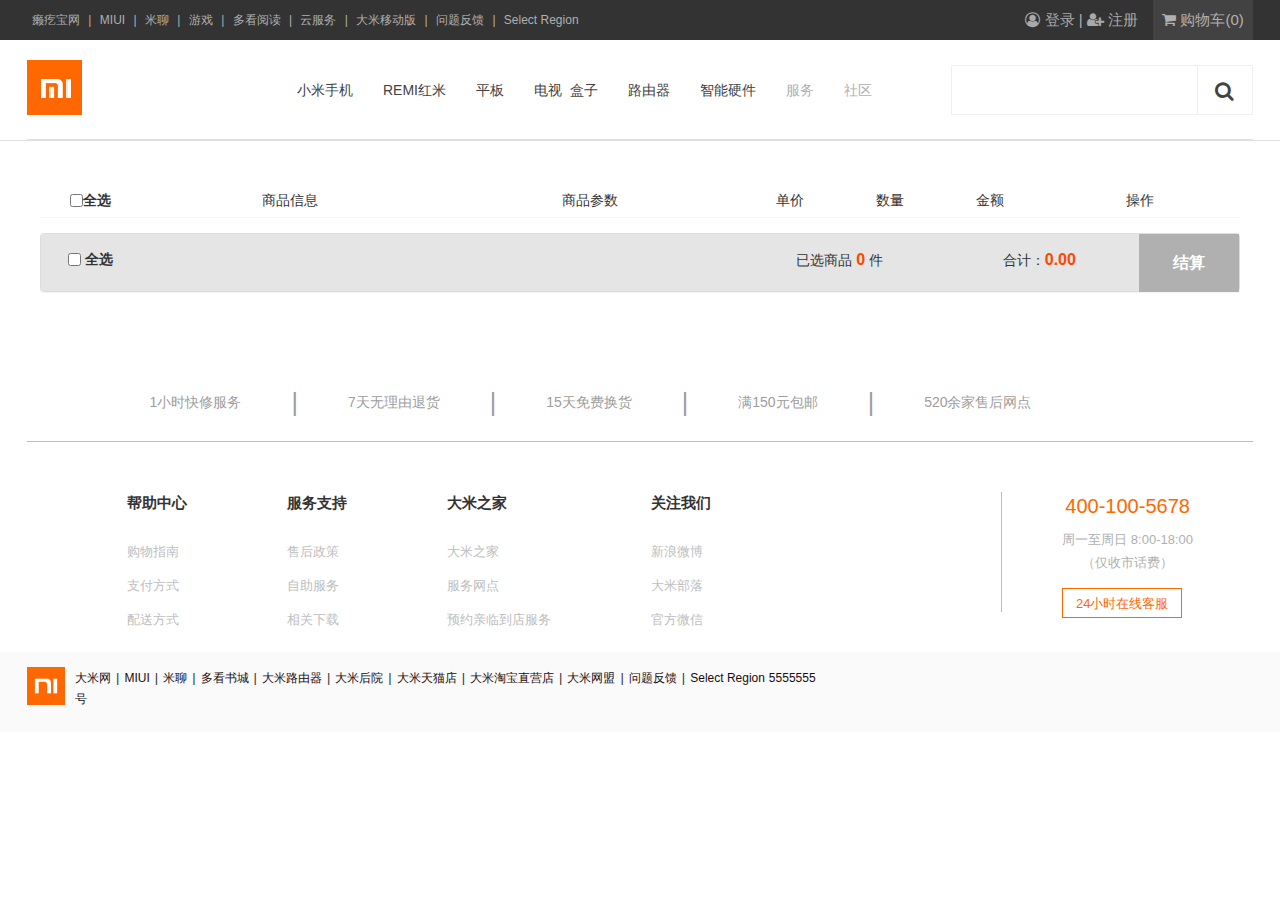
<file: car.html>
<!DOCTYPE html>
<html>
<head lang="en">
    <meta charset="UTF-8">
    <title>小米商品详情</title>
    <link rel="stylesheet" href="css/xiaomi.css"/>
    <link rel="stylesheet" href="font-awesome/css/font-awesome.min.css">
    <link rel="stylesheet" type="text/css" href="css/bootstrap.css">
    <link type="text/css" rel="stylesheet" href="css/style.css"/>
    <link rel="stylesheet" href="css/public.css"/>
    <script type="text/javascript" src="js/jquery-2.1.4.min.js"></script>
    <script src="js/jquery.animate-colors-min.js"></script>
    
  
</head>
<body>
     <div class="head_box">
         <div id="head_wrap">
             <div id="head_nav">
                 <a class="head_nav_a">癞疙宝网</a>
                 <span>|</span>
                 <a class="head_nav_a">MIUI</a>
                 <span>|</span>
                 <a class="head_nav_a">米聊</a>
                 <span>|</span>
                 <a class="head_nav_a">游戏</a>
                 <span>|</span>
                 <a class="head_nav_a">多看阅读</a>
                 <span>|</span>
                 <a class="head_nav_a">云服务</a>
                 <span>|</span>
                 <a class="head_nav_a">大米移动版</a>
                 <span>|</span>
                 <a class="head_nav_a">问题反馈</a>
                 <span>|</span>
                 <a class="head_nav_a" id="Select_Region_but">Select Region</a>
             </div>
             <div id="head_right">
                 <div id="head_landing">
                     <a class="head_nav_a" href="land.html"><i class="fa fa-user-circle-o fa-x"></i> 登录</a>
                     <span>|</span>
                     <a class="head_nav_a" href="register.html"><i class="fa fa-user-plus fa-x"></i> 注册</a>
                 </div>
                 <div id="head_car">
                     <a class="head_car_text"><i class="fa fa-shopping-cart fa-x"></i>&nbsp;购物车(0)</a>
                     <div id="car_content" style="height: 0px;width:0px ;background-color: #edffc6;z-index: 999">
                         <a class="car_text"></a>
                     </div>
                 </div>
             </div>
         </div>
     </div>
     <div id="main_head_box">
         <div id="menu_wrap">
             <div id="menu_logo">
                 <img src="img/m-logo.png" id="m-logo"/>
                 <img src="img/house.png" id="house"/>
             </div>
             <div id="menu_nav">
                 <ul id="airline">

                     <li class="menu_li" control="xiaomiphone" id="xiaomiphone">
                         小米手机
                     </li>
                     <li class="menu_li" control="hongmiphone" id="hongmiphone">REMI红米</li>
                     <li class="menu_li" control="pingban" id="pingban">平板</li>
                     <li class="menu_li" control="tv" id="tv">电视&nbsp;&nbsp;盒子</li>
                     <li class="menu_li" control="luyou" id="luyou">路由器</li>
                     <li class="menu_li" control="yingjian" id="yingjian">智能硬件</li>
                     <li><a>服务</a></li>
                     <li><a>社区</a></li>
                 </ul>
                 <ul id="dh1">
         
                 </ul>   
             </div>
             <div id="find_wrap">
                 <div id="find_bar">
                     <input type="text" id="find_input">
                 </div>
                <!-- 收索框设置 -->
                 <div id="find_but"><i class="fa fa-search fa-x"></i></div>
             </div>
         </div>
     </div>
     <div id="car_main"></div>
     

     <!-- 购物车 -->
     <div class="shopping-car-container">
            <div class="car-headers-menu">
                <div class="row">
                    <div class="col-md-1 col-xs-1 car-menu">
                        <label><input type="checkbox" id="check-goods-all" /><span id="checkAll">全选</span></label>
                    </div>
                    <div class="col-md-3 col-xs-3 car-menu">商品信息</div>
                    <div class="col-md-3  col-xs-3 car-menu">商品参数</div>
                    <div class="col-md-1  col-xs-1 car-menu">单价</div>
                    <div class="col-md-1 col-xs-1 car-menu">数量</div>
                    <div class="col-md-1 col-xs-1 car-menu">金额</div>
                    <div class="col-md-2 col-xs-2 car-menu">操作</div>
                </div>
            </div>
            <div class="goods-content">
            

            </div>
            <div class="panel panel-default">
                <div class="panel-body bottom-menu-include">
                    <div class="col-md-1 col-xs-1 check-all-bottom bottom-menu">
                        <label>
                                <input type="checkbox" id="checked-all-bottom" />
                                <span id="checkAllBottom">全选</span>
                            </label>
                    </div>
                    <div class="col-md-6 col-xs-6 bottom-menu">
        
                    </div>
                    <div class="col-md-2 col-xs-2 bottom-menu">
                        <span>已选商品 <span id="selectGoodsCount">0</span> 件</span>
                    </div>
                    <div class="col-md-2 col-xs-2 bottom-menu">
                        <span>合计：<span id="selectGoodsMoney">0.00</span></span>
                    </div>
                    <div class="col-md-1 col-xs-1 bottom-menu submitData submitDis">
                        结算
                    </div>
                </div>
            </div>
       
        </div>




















     <div id="foot_box">
         <div id="foot_wrap">
             <div class="foot_top">
                 <ul>
                     <li>1小时快修服务</li>
                     <li class="font_top_i">|</li>
                     <li>7天无理由退货</li>
                     <li class="font_top_i">|</li>
                     <li>15天免费换货</li>
                     <li class="font_top_i">|</li>
                     <li>满150元包邮</li>
                     <li class="font_top_i">|</li>
                     <li>520余家售后网点</li>
                 </ul>
             </div>
             <div class="foot_bottom">
                 <div class="foot_bottom_l">
                     <dl>
                         <dt>帮助中心</dt>
                         <dd>购物指南</dd>
                         <dd>支付方式</dd>
                         <dd>配送方式</dd>
                     </dl>
                     <dl>
                         <dt>服务支持</dt>
                         <dd>售后政策</dd>
                         <dd>自助服务</dd>
                         <dd>相关下载</dd>
                     </dl>
                     <dl>
                         <dt>大米之家</dt>
                         <dd>大米之家</dd>
                         <dd>服务网点</dd>
                         <dd>预约亲临到店服务</dd>
                     </dl>
                     <dl>
                         <dt>关注我们</dt>
                         <dd>新浪微博</dd>
                         <dd>大米部落</dd>
                         <dd>官方微信</dd>
                     </dl>
                 </div>
                 <div class="foot_bottom_r">
                     <a>400-100-5678</a>
                     <a>周一至周日 8:00-18:00</a>
                     <a>（仅收市话费）</a>
                     <span> 24小时在线客服</span>
                 </div>
             </div>
         </div>
         <div class="foot_note_box">
             <div class="foot_note_wrap">
                 <div class="foot_note_con">
                     <span class="foot_logo"><img src="img/mi-logo.png" width="38px" height="38px"></span>
						<span class="foot_note_txt">
							<a>大米网</a><h>|</h><a>MIUI</a><h>|</h><a>米聊</a><h>|</h><a>多看书城</a><h>|</h><a>大米路由器</a><h>|</h><a>大米后院</a><h>|</h><a>大米天猫店</a><h>|</h><a>大米淘宝直营店</a><h>|</h><a>大米网盟</a><h>|</h><a>问题反馈</a><h>|</h><a>Select Region</a>
						    <a> 5555555号</a>
						</span>
                 </div>

             </div>
         </div>
     </div>


</body>
<script type="text/javascript" src="js/ajax3.js"></script>
<script type="text/javascript" src="js/xiaomi.js"></script>
<script type="text/javascript" src="js/shop.js"></script>
<script type="text/javascript" src="js/car.js"></script>

</html>
</file>
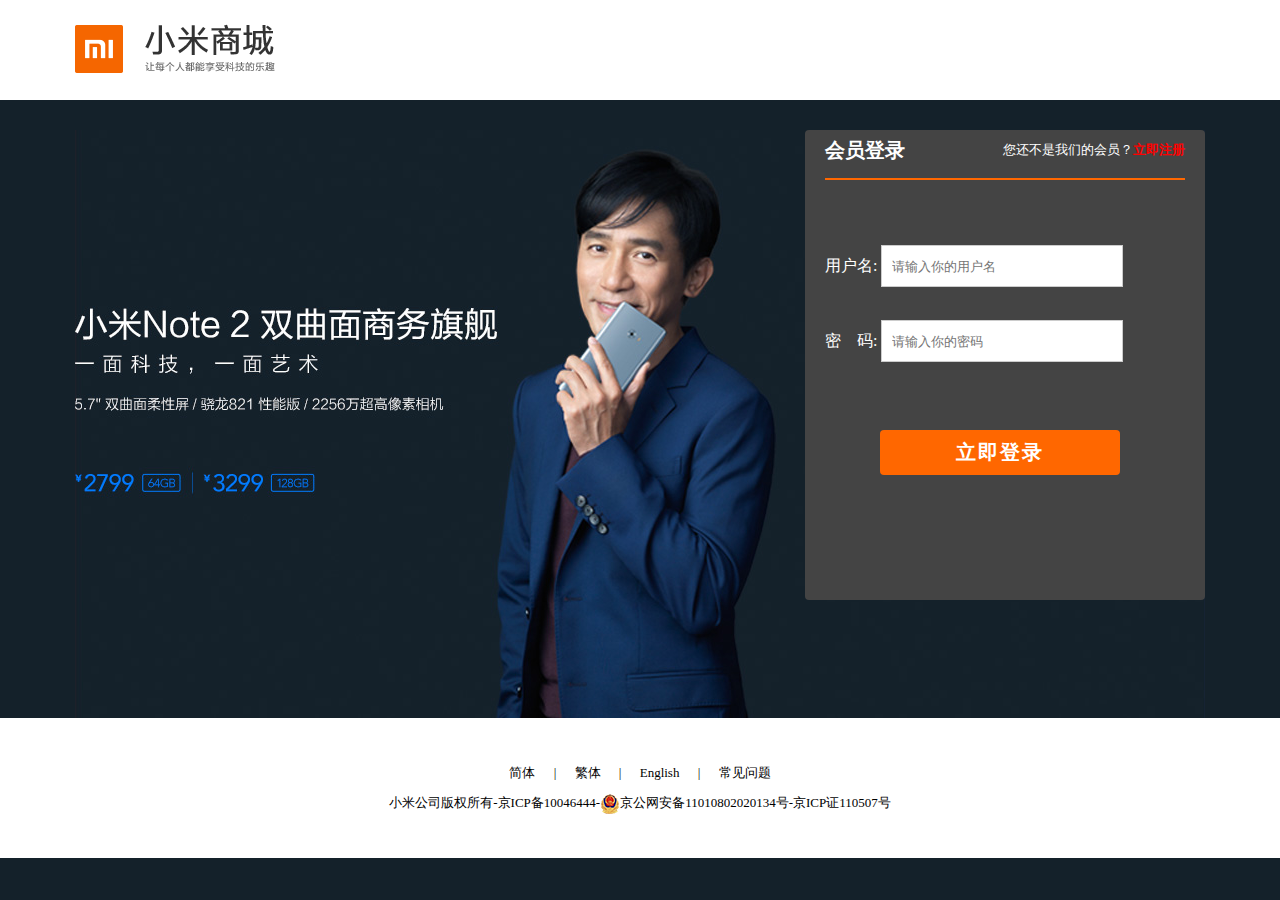
<file: land.html>
<!DOCTYPE html>
<html>
	<head>
		<meta charset="UTF-8">
		<title>会员登录</title>
		<link rel="stylesheet" type="text/css" href="./css/login.css">
		
	</head>
	<body>
		<!-- login -->
		<div class="top center">
			<div class="logo center">
				<a href="index.html" target="_blank"><img src="./img/mistore_logo.png" alt=""></a>
			</div>
		</div>
		<form class="form center">
		<div class="login">
			<div class="login_center">
				<div class="login_top">
					<div class="left fl">会员登录</div>
					<div class="right fr">您还不是我们的会员？<a href="register.html" target="_self">立即注册</a></div>
					<div class="clear"></div>
					<div class="xian center"></div>
				</div>
				<div class="login_main center">
					<div class="username">用户名:&nbsp;<input id="account" class="shurukuang" type="text" name="username" placeholder="请输入你的用户名"/></div>
					<div class="username">密&nbsp;&nbsp;&nbsp;&nbsp;码:&nbsp;<input class="shurukuang" id="password" type="password" name="password" placeholder="请输入你的密码"/></div>
				
				</div>
				<div class="login_submit"> 
					<input class="submit" type="button" value="立即登录" id="land">
				</div>
				
			</div>
		</div>
		</form>
		<footer>
			<div class="copyright">简体 | 繁体 | English | 常见问题</div>
			<div class="copyright">小米公司版权所有-京ICP备10046444-<img src="./img/ghs.png" alt="">京公网安备11010802020134号-京ICP证110507号</div>

		</footer>
	</body>
	<script type="text/javascript" src="js/ajax3.js"></script>
	<script type="text/javascript" src="js/land.js"></script>
</html>
</file>
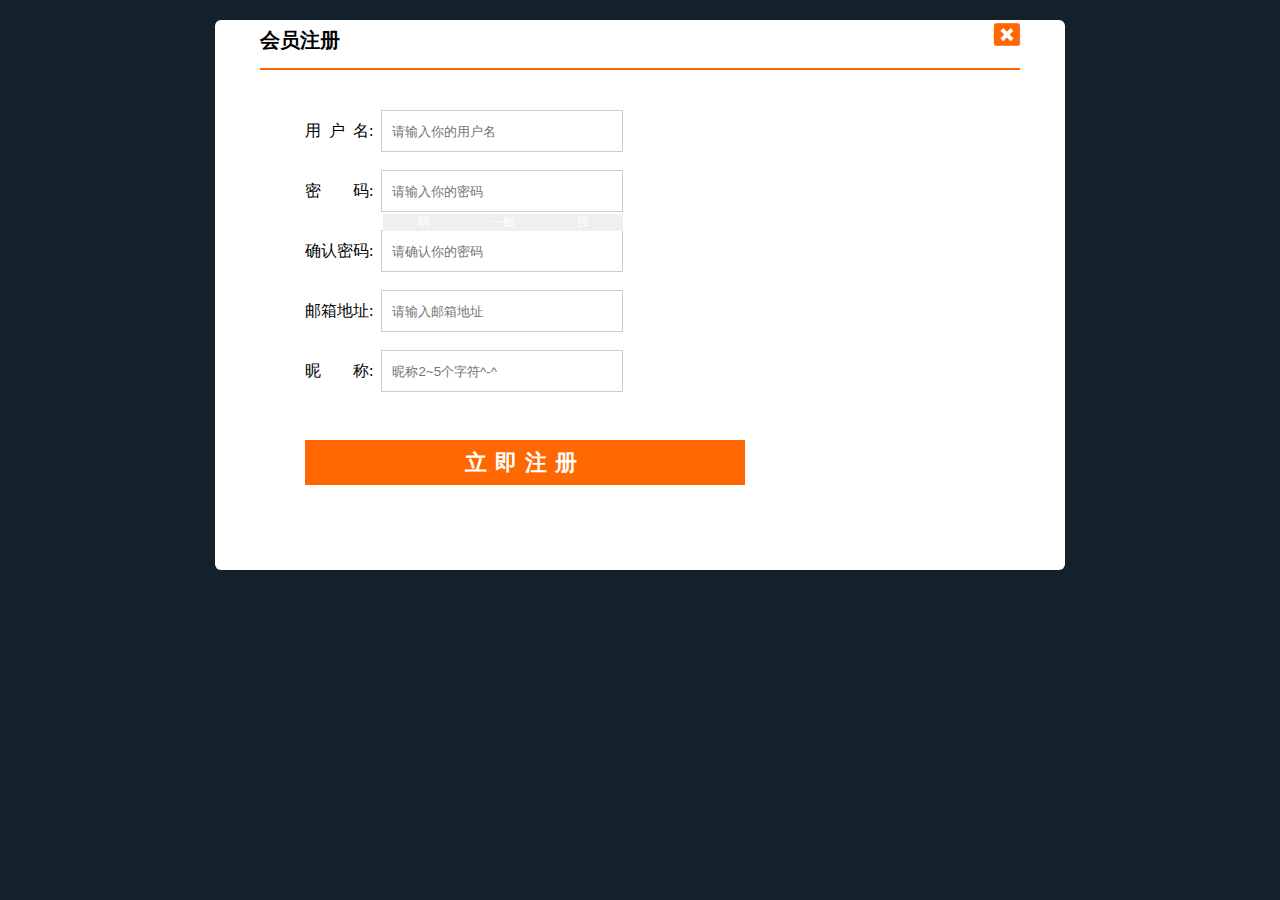
<file: register.html>
<!DOCTYPE html>
<html>
	<head>
		<meta charset="UTF-8">
		<title>用户注册</title>
		<link rel="stylesheet" type="text/css" href="./css/login.css">
		<link rel="stylesheet" href="font-awesome/css/font-awesome.min.css">
	</head>
	
	<body>
		<form>
		<div class="regist">
			<div class="regist_center">
				<div class="regist_top">
					<div class="left fl">会员注册</div>
					<div class="right fr"><a id="back"><i class="fa fa-window-close fa-2x"></i></a></div>
					<div class="clear"></div>
					<div class="xian center"></div>
				</div>
				<div class="regist_main center">
					<div class="username">用&nbsp;&nbsp;户&nbsp;&nbsp;名:&nbsp;&nbsp;<input id="user" class="shurukuang" type="text" name="username" placeholder="请输入你的用户名"/><span id="ty1"></span></div>
					<div class="username">密&nbsp;&nbsp;&nbsp;&nbsp;&nbsp;&nbsp;&nbsp;&nbsp;码:&nbsp;&nbsp;<input id="password" class="shurukuang" type="password" name="password" placeholder="请输入你的密码"/><span id="ty2"></span></div>
					<div id="panduan"><span id="i1">弱</span><span id="i2">一般</span><span id="i3">强</span></div>		
					<div class="username">确认密码:&nbsp;&nbsp;<input id="copy" class="shurukuang" type="password" name="repassword" placeholder="请确认你的密码"/><span id="ty3"></span></div>
					<div class="username">邮箱地址:&nbsp;&nbsp;<input id="emil" class="shurukuang" type="text" name="tel" placeholder="请输入邮箱地址"/><span id="ty4"></span></div>
					<div class="username">昵&nbsp;&nbsp;&nbsp;&nbsp;&nbsp;&nbsp;&nbsp;&nbsp;称:&nbsp;&nbsp;<input id="nc" class="shurukuang" type="text" name="nc" placeholder="昵称2~5个字符^-^"/><span id="ty5"></span></div>
					
				</div>
				<div class="regist_submit">
					<input class="submit" type="button" name="submit" value="立即注册" id="send" >
				</div>
				
			</div>
		</div>
		</form>
	</body>
	<script type="text/javascript" src="js/register.js"></script>
</html>
</file>
<file: css/xiaomi.css>
html body, html h1, html h2, html h3, html h4, html h5, html h6, html hr, html p, html blockquote, html dl, html dt, html dd, html ul, html ol, html li, html pre, html form, html fieldset, html legend, html button, html input, html textarea, html th, html td {
  margin: 0;
  padding: 0; }
html body, html button, html input, html select, html textarea {
  font: 12px/1.5tahoma, arial, \5b8b\4f53; }
html h1, html h2, html h3, html h4, html h5, html h6 {
  font-size: 100%; }
html address, html cite, html dfn, html em, html var {
  font-style: normal; }
html code, html kbd, html pre, html samp {
  font-family: couriernew, courier, monospace; }
html small {
  font-size: 12px; }
html ul, html ol {
  list-style: none; }
html a {
  text-decoration: none; }
html a:hover {
  text-decoration: underline; }
html sup {
  vertical-align: text-top; }
html sub {
  vertical-align: text-bottom; }
html legend {
  color: #000; }
html fieldset, html img {
  border: 0; }
html button, html input, html select, html textarea {
  font-size: 100%; }
html table {
  border-collapse: collapse;
  border-spacing: 0; }

.head_box {
  width: 100%;
  height: 40px;
  background: #333;
  overflow: visible; }
  .head_box #head_wrap {
    width: 1226px;
    height: 40px;
    margin: 0 auto; }
    .head_box #head_wrap #head_nav {
      float: left;
      line-height: 40px;
      color: #b0b0b0;
      font-size: 12px;
      text-align: center;
      cursor: pointer; }
      .head_box #head_wrap #head_nav a {
        margin-left: 5px; }
      .head_box #head_wrap #head_nav a:hover {
        text-decoration: none;
        color: #FFFFFF; }
      .head_box #head_wrap #head_nav span {
        margin-left: 5px; }
    .head_box #head_wrap #head_right {
      float: right;
      line-height: 40px;
      color: #b0b0b0;
      font-size: 15px;
      text-align: center;
      cursor: pointer; }
      .head_box #head_wrap #head_right #head_landing {
        height:40px;
        float: left;
        margin-right: 15px; }
        .head_box #head_wrap #head_right #head_landing a:hover {
          text-decoration: none;
          color: #FFFFFF; }
      .head_box #head_wrap #head_right #head_car {
        float: right;
        width: 100px;
        height: 40px;
        background: #424242;
        position: relative; }
        .head_box #head_wrap #head_right #head_car a:hover {
          text-decoration: none; }
        .head_box #head_wrap #head_right #head_car #car_content {
          position: absolute;
          margin-left: -200px; }

#main_head_box {
  width: 100%;
  position: relative;
  color: #424242; }
  #main_head_box #menu_wrap {
    width: 1226px;
    height: 100px;
    margin: 0 auto; }
    #main_head_box #menu_wrap #menu_logo {
      width: 55px;
      height: 55px;
      line-height: 55px;
      text-align: center;
      float: left;
      margin-top: 20px; }
    #main_head_box #menu_wrap #menu_nav {
      width: auto;
      height: 100%;
      float: left;
      margin-left: 200px; }
      #main_head_box #menu_wrap #menu_nav ul {
        list-style: none; }
        #main_head_box #menu_wrap #menu_nav ul li {
          float: left;
          line-height: 100px;
          text-align: center;
          padding: 0 15px;
          cursor: pointer; }
    #main_head_box #menu_wrap #find_wrap {
      float: right;
      width: 302px;
      height: 50px;
      line-height: 50px;
      margin-top: 25px;
      border: 1px solid #F0F0F0; }
      #main_head_box #menu_wrap #find_wrap #find_bar {
        width: 245px;
        height: 48px;
        float: left; }
        #main_head_box #menu_wrap #find_wrap #find_bar #find_input {
          width: 224px;
          height: 28px;
          border: none;
          outline: none; }
      #main_head_box #menu_wrap #find_wrap #find_but {
        width: 56px;
        height: 50px;
        text-align: center;
        float: left;
        font-size: 20px;
        font-weight: 900;
        color: #424242;
        cursor: pointer;
        border-left: 1px solid #F0F0F0;
        transition: all 3s;
        -webkit-transition: all 1s;
        -moz-transition: all 1s;
        -ms-transition: all 1s; }

#menu_content_bg {
  width: 100%;
  overflow: hidden;
  position: absolute;
  background: #fff;
  z-index: 700;
  transition: all 3s;
  -webkit-transition: all 1s;
  -moz-transition: all 1s;
  -ms-transition: all 1s; }
  #menu_content_bg #menu_content_wrap ul {
    height: auto;
    width: 100%;
    position: absolute;
    color: #424242;
    display: block; }
    #menu_content_bg #menu_content_wrap ul li {
      display: none;
      width: 100%;
      height: 230px; }
      #menu_content_bg #menu_content_wrap ul li .menu_content {
        float: left;
        width: 160px;
        cursor: pointer;
        margin-top: 30px; }
        #menu_content_bg #menu_content_wrap ul li .menu_content p {
          font-size: 13px;
          text-align: center;
          margin-top: 20px; }
      #menu_content_bg #menu_content_wrap ul li .menu_content_line {
        width: 0px;
        height: 100px;
        float: left;
        margin: 30px 20px;
        border-left: 1px solid #D0D0D0; }

#big_banner_wrap {
  width: 1226px;
  height: 460px;
  margin: 0 auto;
  position: relative;
  color: #424242; }
  #big_banner_wrap #banner_menu_wrap {
    width: 235px;
    height: 100%;
    float: left;
    position: absolute;
    background: rgba(0, 0, 0, 0.8);
    z-index: 600; }
    #big_banner_wrap #banner_menu_wrap .active {
      margin-top: 20px; }
    #big_banner_wrap #banner_menu_wrap li {
      width: 100%;
      height: 42px;
      position: relative;
      transition: all 3s;
      -webkit-transition: all .3s;
      -moz-transition: all .3s;
      -ms-transition: all .3s;
      line-height: 40px;
      cursor: pointer; }
      #big_banner_wrap #banner_menu_wrap li a {
        font-size: 13px;
        color: #ffffff;
        margin-left: 30px;
        float: left;
        text-decoration: none; }
      #big_banner_wrap #banner_menu_wrap li .banner_menu_i {
        float: right;
        font-size: 20px;
        margin-right: 20px; }
      #big_banner_wrap #banner_menu_wrap li .banner_menu_content {
        width: 600px;
        height: 459px;
        display: none;
        z-index: 610;
        position: absolute;
        left: 235px;
        background: #fff; }
        #big_banner_wrap #banner_menu_wrap li .banner_menu_content .banner_menu_content_ul {
          float: left;
          width: 280px; }
          #big_banner_wrap #banner_menu_wrap li .banner_menu_content .banner_menu_content_ul li {
            width: 250px;
            height: 40px;
            padding: 18px;
            float: left; }
            #big_banner_wrap #banner_menu_wrap li .banner_menu_content .banner_menu_content_ul li a {
              color: #424242;
              margin-left: 5px;
              font-size: 12px; }
            #big_banner_wrap #banner_menu_wrap li .banner_menu_content .banner_menu_content_ul li span {
              width: 59px;
              height: 25px;
              float: right;
              margin-top: 5px;
              border: 1px solid #ff6700;
              color: #FF6700;
              font-size: 13px;
              line-height: 24px;
              text-align: center;
              transition: all 3s;
              -webkit-transition: all .3s;
              -moz-transition: all .3s;
              -ms-transition: all .3s; }
            #big_banner_wrap #banner_menu_wrap li .banner_menu_content .banner_menu_content_ul li span:hover {
              background: #ff6700;
              color: #ffffff; }
  #big_banner_wrap #big_banner_pic_wrap {
    width: 1226px;
    height: 460px;
    overflow: hidden;
    position: relative; }
    #big_banner_wrap #big_banner_pic_wrap #big_banner_pic {
      width: 6130px;
      height: 460px;
      position: absolute;
      float: left; }
      #big_banner_wrap #big_banner_pic_wrap #big_banner_pic li {
        width: 1226px;
        height: 460px;
        float: left;
        cursor: pointer; }
  #big_banner_wrap #big_banner_change_wrap {
    width: 961px;
    height: 460px;
    position: absolute;
    top: 0px;
    left: 250px;
    color: #ffffff; }
    #big_banner_wrap #big_banner_change_wrap div {
      display: none;
      transition: all 3s;
      -webkit-transition: all .3s;
      -moz-transition: all .3s;
      -ms-transition: all .3s; }
    #big_banner_wrap #big_banner_change_wrap div:hover {
      background: #333333;
      cursor: pointer;
      color: #FF6700; }
    #big_banner_wrap #big_banner_change_wrap #big_banner_change_prev {
      width: 50px;
      height: 50px;
      float: left;
      margin-top: 205px;
      font: 50px/45px "";
      
      text-align: center; 
    }
    #big_banner_wrap #big_banner_change_wrap #big_banner_change_next {
      width: 50px;
      height: 50px;
      float: right;
      margin-top: 205px;
      font: 50px/45px "";
      text-align: center;
     
     }

#head_other_wrap {
  width: 1226px;
  height: 170px;
  margin: 0 auto;
  margin-top: 20px;
  color: #fff;
  font-size: 13px; }
  #head_other_wrap #head_other {
    width: 235px;
    height: 170px;
    float: left;
    background: #5f5750; }
    #head_other_wrap #head_other ul li {
      display: block;
      width: 76px;
      height: 85px;
      float: left; }
      #head_other_wrap #head_other ul li #div1 {
        border-right: 1px solid #888888;
        border-bottom: 1px solid #888888; }
      #head_other_wrap #head_other ul li #div2 {
        border-left: 1px solid #888888;
        border-right: 1px solid #888888;
        border-bottom: 1px solid #888888; }
      #head_other_wrap #head_other ul li #div3 {
        border-left: 1px solid #888888;
        border-bottom: 1px solid #888888; }
      #head_other_wrap #head_other ul li #div4 {
        border-right: 1px solid #888888;
        border-top: 1px solid #888888; }
      #head_other_wrap #head_other ul li #div5 {
        border-left: 1px solid #888888;
        border-right: 1px solid #888888;
        border-top: 1px solid #888888; }
      #head_other_wrap #head_other ul li #div6 {
        border-left: 1px solid #888888;
        border-top: 1px solid #888888; }
      #head_other_wrap #head_other ul li div {
        width: 70px;
        height: 70px;
        text-align: center;
        margin: 0 auto;
        margin-top: 5px; }
        #head_other_wrap #head_other ul li div p {
          line-height: 40px; }
  #head_other_wrap .head_other_ad {
    width: 316px;
    height: 170px;
    float: left;
    margin-left: 14px; }

#head_hot_goods_wrap {
  width: 1226px;
  margin: 0 auto;
  color: #424242; }
  #head_hot_goods_wrap #head_hot_goods_title {
    width: 1226px;
    height: 60px;
    line-height: 60px; }
    #head_hot_goods_wrap #head_hot_goods_title .title_span {
      font-size: 25px;
      font-weight: 100; }
    #head_hot_goods_wrap #head_hot_goods_title #head_hot_goods_change {
      width: 102px;
      height: 25px;
      float: right;
      margin-top: 20px;
      border: 1px solid #F0F0F0;
      color: #BEBEBE;
      line-height: 25px;
      text-align: center; }
      #head_hot_goods_wrap #head_hot_goods_title #head_hot_goods_change #head_hot_goods_prave {
        width: 50px;
        height: 25px;
        float: left;
        font-size: 20px;
        border-right: 1px solid #F0F0F0;
        cursor: pointer; }
      #head_hot_goods_wrap #head_hot_goods_title #head_hot_goods_change #head_hot_goods_next {
        width: 50px;
        height: 25px;
        float: right;
        font-size: 20px;
        border-right: 1px solid #F0F0F0;
        cursor: pointer; }
  #head_hot_goods_wrap #head_hot_goods_content {
    width: 1226px;
    height: 345px;
    overflow: hidden;
    position: relative; }
    #head_hot_goods_wrap #head_hot_goods_content ul {
      width: 2500px;
      height: 300px;
      position: absolute;
      left: 0px;
      overflow: hidden;
      transition: all 3s;
      -webkit-transition: all 1s;
      -moz-transition: all 1s;
      -ms-transition: all 1s; }
      #head_hot_goods_wrap #head_hot_goods_content ul li {
        width: 237px;
        height: 300px;
        padding-top: 20px;
        margin-right: 10px;
        background: #fafafa;
        float: left;
        text-align: center;
        border-top: 1px solid #FF6700; }
        #head_hot_goods_wrap #head_hot_goods_content ul li a {
          display: block; }
        #head_hot_goods_wrap #head_hot_goods_content ul li a:hover {
          text-decoration: none;
          cursor: pointer; }
        #head_hot_goods_wrap #head_hot_goods_content ul li a:nth-child(2) {
          margin: 15px auto;
          font-size: 13px;
          color: #333; }
        #head_hot_goods_wrap #head_hot_goods_content ul li a:nth-child(3) {
          font-size: 12px;
          color: #B0B0B0; }

#main_show_box {
  width: 100%;
  background: #f5f5f5;
  padding-bottom: 80px; }
  #main_show_box #floor_1 {
    width: 1228px;
    margin: 0 auto;
    padding: 1px;
    overflow: hidden; }
    #main_show_box #floor_1 #floor_head {
      width: 100%;
      height: 58px;
      padding-top: 1px;
      line-height: 65px;
      margin-top: 20px; }
      #main_show_box #floor_1 #floor_head .title_span {
        font-size: 25px;
        font-weight: 100;
        color: #424242; }
  #main_show_box .floor_goods_wrap {
    width: 1240px;
    margin: 0 auto; }
    #main_show_box .floor_goods_wrap ul {
      height: 100%; }
      #main_show_box .floor_goods_wrap ul #te {
        width: 234px;
        height: 600px; }
      #main_show_box .floor_goods_wrap ul li {
        width: 234px;
        height: 300px;
        float: left;
        text-align: center;
        position: relative;
        background: #ffffff;
        margin-top: 10px;
        margin-left: 10px;
        cursor: pointer;
        transition: all 3s;
        -webkit-transition: all 1s;
        -moz-transition: all 1s;
        -ms-transition: all 1s; }
        #main_show_box .floor_goods_wrap ul li a {
          display: block; }
        #main_show_box .floor_goods_wrap ul li a:hover {
          text-decoration: none; }
        #main_show_box .floor_goods_wrap ul li a:nth-child(2) {
          font-size: 15px;
          margin-top: 15px;
          color: #424242; }
        #main_show_box .floor_goods_wrap ul li a:nth-child(3) {
          font-size: 12px;
          margin-top: 5px;
          color: #BEBEBE; }
        #main_show_box .floor_goods_wrap ul li a:nth-child(4) {
          font-size: 15px;
          margin-top: 15px;
          color: #FF6700; }

#foot_box {
  width: 100%;
  height: 280px; }
  #foot_box #foot_wrap {
    width: 1226px;
    margin: 0 auto;
    overflow: hidden; }
    #foot_box #foot_wrap .foot_top {
      width: 100%;
      height: 80px;
      line-height: 80px;
      border-bottom: 1px solid #BEBEBE; }
      #foot_box #foot_wrap .foot_top ul {
        width: 80%;
        height: 100%;
        margin: 0 auto; }
        #foot_box #foot_wrap .foot_top ul .font_top_i {
          margin: 0 50px;
          font-size: 25px;
          font-weight: 100; }
        #foot_box #foot_wrap .foot_top ul li {
          float: left;
          color: #9D9D9D;
          cursor: pointer; }
    #foot_box #foot_wrap .foot_bottom .foot_bottom_l {
      height: 160px;
      margin-top: 50px;
      float: left; }
      #foot_box #foot_wrap .foot_bottom .foot_bottom_l dl {
        float: left;
        margin-left: 100px; }
        #foot_box #foot_wrap .foot_bottom .foot_bottom_l dl dt {
          font-size: 15px;
          margin-bottom: 30px; }
        #foot_box #foot_wrap .foot_bottom .foot_bottom_l dl dd {
          font-size: 13px;
          margin-top: 15px;
          color: #BEBEBE;
          cursor: pointer; }
    #foot_box #foot_wrap .foot_bottom .foot_bottom_r {
      height: 120px;
      margin-top: 50px;
      float: right;
      margin-right: 0px;
      text-align: center;
      padding: 0 60px;
      border-left: 1px solid #BEBEBE; }
      #foot_box #foot_wrap .foot_bottom .foot_bottom_r a:nth-child(1) {
        font-size: 20px;
        color: #FF6700;
        display: block;
        margin-bottom: 10px; }
      #foot_box #foot_wrap .foot_bottom .foot_bottom_r a:nth-child(2) {
        font-size: 13px;
        display: block;
        margin-bottom: 5px; }
      #foot_box #foot_wrap .foot_bottom .foot_bottom_r a:nth-child(3) {
        font-size: 13px;
        display: block;
        margin-bottom: 15px; }
      #foot_box #foot_wrap .foot_bottom .foot_bottom_r span {
        display: block;
        transition: all .3s;
        -webkit-transition: all .3s;
        -moz-transition: all .3s;
        -ms-transition: all .3s;
        width: 120px;
        height: 30px;
        color: #FF6700;
        font-size: 13px;
        cursor: pointer;
        background: #FFF;
        line-height: 30px;
        border: 1px solid #FF6700; }
  #foot_box .foot_note_box {
    width: 100%;
    height: 80px;
    background: #fafafa; }
    #foot_box .foot_note_box .foot_note_wrap {
      width: 1226px;
      margin: 0 auto;
      overflow: hidden; }
      #foot_box .foot_note_box .foot_note_wrap .foot_note_con {
        width: 800px;
        height: 50px;
        margin-top: 15px; }
        #foot_box .foot_note_box .foot_note_wrap .foot_note_con .foot_logo {
          width: 38px;
          height: 38px;
          display: block;
          background: #FF6700;
          float: left; }
        #foot_box .foot_note_box .foot_note_wrap .foot_note_con .foot_note_txt {
          display: block;
          height: 50px;
          width: 750px;
          float: left;
          margin-left: 10px; }
          #foot_box .foot_note_box .foot_note_wrap .foot_note_con .foot_note_txt a {
            font-size: 12px;
            color: #1a0b0b; }
          #foot_box .foot_note_box .foot_note_wrap .foot_note_con .foot_note_txt h {
            font-size: 13px;
            margin: 0 5px; }
          
          #menu_logo{
              width:55px;
              height:55px;
              background:#ff6700;
          }
</file>
<file: css/style.css>
@charset "utf-8";
.shopping-car-container {
	padding: 50px 40px;
}

.shopping-car-container .car-headers-menu {
	border-bottom: 1px solid #f5f5f5;
	padding: 0 15px;
}

.shopping-car-container .panel-body {
	padding: 15px 0;
}

#checkAll {
	vertical-align: text-bottom;
}

.shopping-car-container .car-menu {
	text-align: center;
}
/*
 商品区
 * */

.shopping-car-container .goods-content {
	margin-top: 15px;
}

.shopping-car-container .goods-content .goods-item {
	margin-top: 20px;
}

.shopping-car-container .goods-content .goods-item .car-goods-info {
	height: 150px;
	display: flex;
	align-items: center;
	justify-content: center;
	overflow: hidden;
}

.shopping-car-container .goods-content .goods-item .goods-image-column img,
.shopping-car-container .goods-content .goods-item .goods-image-column span {
	display: block;
	float: left;
}

.shopping-car-container .goods-content .goods-item .goods-image-column span {
	width: calc(100% - 100px);
	box-sizing: border-box;
	text-indent: 2rem;
	line-height: 25px;
	padding: 10px;
}

.goods-price {
	color: red;
	font-weight: bolder;
}

.form-control {
	text-align: center;
}

.single-total {
	color: red;
	font-weight: bold;
}

.goods-params {
	color: darkgray;
}

.bottom-menu {
	display: flex;
	align-items: center;
	justify-content: center;
}

.bottom-menu #checkAllBottom {
	vertical-align: text-bottom;
}

#deleteMulty {
	color: cornflowerblue;
	cursor: pointer;
	vertical-align: text-bottom;
}

.bottom-menu-include {
	background: #e5e5e5;
}

#selectGoodsCount {
	color: orangered;
	font-size: 16px;
	font-weight: bolder;
}

#selectGoodsMoney {
	color: orangered;
	font-size: 16px;
	font-weight: bolder;
}

.panel-default .submitData {
	background: orangered;
	font-size: 16px;
	color: white;
	cursor: pointer;
	font-weight: bolder;
	height: 58px;
	position: absolute;
	right: 0;
	top: 0;
}

.panel-default .submitDis {
	background: #B0B0B0;
	cursor: no-drop;
}

.shopping-car-container .panel-default {
	position: relative;
}
#main_head_box #menu_wrap #find_wrap #find_but{
	width:54px;
	height:48px;
}
a{
	color:#b0b0b0;
}

#number{
	width:27px;
	height:34px;
	
	font:14px/34px "";
	text-align: center;
}
</file>
<file: css/public.css>
#menu_logo{
    overflow: hidden;
    position: relative;
}
#menu_logo img{
    position:absolute;
}

#menu_logo #m-logo{
    left:13px;
    top:18px;
}

#menu_logo #house{
    left:-56px;
    top:16px;
    transform: scale(1);
}
#dh1{
    height:0;
    width:100%;
    border-top: 1px solid #e0e0e0;
    background:#fff;
    position:absolute;
    z-index:601;
    left:0;
    display: flex;
    justify-content:flex-start;
    overflow: hidden;
}
#dh1 img{
    width:160px;
    height:110px;
}
#menu_wrap{
    border-bottom: 1px solid #e0e0e0;
}
#dh1 .menu_content_tit{
    
    font:12px/20px "";
    color:#333;
    text-align:center;
}
#head_landing .head_nav_a{
    color:darkgray;
}
.menu_content_price{
    font:12px/20px "";
    color:#ff6700;
    text-align: center;

}

.menu_content_line{
    margin-top:25px;
    border-left: 1px solid #e0e0e0;
    height:110px;
}
.menu_content{
    padding: 25px 12px;
}

#menu_nav ul li:hover{
    color:#ff6700;
}

#airline{
    overflow: hidden;
}
</file>
<file: css/login.css>
/*样式初始化*/
*{margin:0;padding: 0;}
a{text-decoration: none;color: #000;}
img {border: 0; vertical-align:middle;} 
ul li{list-style: none;}
body,h1,h2,h3,h4,h5,h6{font: 12px 宋体,Times New Roman;}
body{background: rgb(20,33,42)  }

/*预定义样式*/
.w{width: 1000px;margin: 0 auto;}
.fl{float: left;}
.fr{float: right;}
.clear{clear:both;}
.center{margin:0 auto;}
.border{border:1px solid red;}

table{width: 360px;height: 240px;border:none;margin: 0 auto;}
tr,th,td{height: 20px;}
th{width: 60px;}
input:focus{border: 2px solid orange;}
/*用户登录*/
.top{width: 100%;height: 100px;background: #fff;}
.top .logo{width: 1130px;height: 100px;}
.form{width: 1130px;height:588px;background: url('../img/login_bg.jpg')no-repeat center center; }
.login{width: 400px;height: 470px;/*border:1px solid #ff6700;*/margin:30px auto;background: #444;color:#fff;margin-right: 0px;border-radius: 4px;}
.login .login_center{width: 360px;margin: 10px auto;}
.login .login_top{margin: 10px 0;}
.login .login_top .left{height: 40px;line-height: 40px;font-weight: bold;font-size: 20px;}
.login .login_top .right{height: 40px;line-height: 40px;font-size: 13px;}
.login .login_top .right a{color:red;font-weight: bold;}
.login .login_top .right a:hover{color:orange;}
.xian{height: 2px;background: #ff6700;margin:8px 0;}

.login_main{padding:20px 0;}
.login_main .username{font:16px Times New Roman;height: 40px;line-height: 40px;margin:35px 0;}
.login_main .username .shurukuang{width: 220px;height: 30px;border:1px solid #ccc;padding:5px 10px; }
.login_main .username .yanzhengma{width: 100px;height: 30px;border:1px solid #ccc;padding:5px 10px; }
.login_main .username .shurukuang:focus{border: 1px solid blue;background: #F0FFFF;}
.login_main .username .yanzhengma:focus{border: 1px solid blue;background: #F0FFFF;}
.login_main .username .right{margin-left: 20px;}

/*设置按钮样式*/
.login .login_center .login_submit{margin: 15px auto;}
.login .login_center .submit{border:none;width: 240px;height: 45px;margin-left:55px;background: #ff6700;color: #fff; font-size: 20px;font-weight: bold;letter-spacing: 2px;cursor:pointer;border-radius: 4px;}
.login .login_center .submit:hover{border:1px solid #fff;}


/*用户注册*/
.regist{width: 850px;height: 550px;margin:20px auto;background:#fff;color:#000;border-radius: 6px;}
.regist_center{width: 760px;margin: 10px auto;position: relative;}
.regist .regist_top{margin: 10px 0;}
.regist .regist_top .left{height: 40px;line-height: 40px;font-weight: bold;font-size: 20px;}
.regist .regist_top .right{height: 40px;line-height: 40px;font-size: 13px;}
.regist .regist_top .right a{color:#ff6700;font-weight: bold;}
.regist .regist_top .right a:hover{color:orange;}
.xian{height: 2px;background: #ff6700;margin: 8px auto;}
.regist_main{padding:10px 0;padding-left:45px;}
.regist_main .username{font:16px Times New Roman;height: 40px;line-height: 40px;margin:20px 0;}
.regist_main .username .shurukuang{width: 220px;height: 30px;border:1px solid #ccc;padding:5px 10px; }
.regist_main .username .yanzhengma{width: 100px;height: 30px;border:1px solid #ccc;padding:5px 10px; }
.regist_main .username .shurukuang:focus{border: 1px solid blue;background: #F0FFFF;}
.regist_main .username .yanzhengma:focus{border: 1px solid blue;background: #F0FFFF;}
.regist_main .username .right{margin-left: 20px;}

.regist_main .username span{display:inline-block;margin-left:20px;font-size: 12px;color: #ccc;font-weight: bold;}
.regist_main .username span:hover{color: #ff6700;}

.regist .regist_center .regist_submit{margin: 20px auto;}
.regist .regist_center .submit{border:none;width: 440px;height: 45px;margin-left:45px;background: #ff6700;color: #fff; font-size: 22px;font-weight: bold;letter-spacing: 8px;cursor:pointer;}
.regist .regist_center .submit:hover{border:1px solid #ccc;}

/*判断样式*/
.g{height:15px;width:15px;}
#panduan{position:absolute;background:#efefef;left:123px;top:194px;}

#panduan span{display:block;width:80px;float:left;text-align: center;color:#fff;}


footer{width: 100%;height: 80px;background:#fff;padding: 30px 0;}
footer .copyright{height: 30px;line-height: 30px;font-size: 13px;word-spacing: 15px;text-align: center;}
footer .copyright:first-of-type{margin-top: 10px;}
</file>
